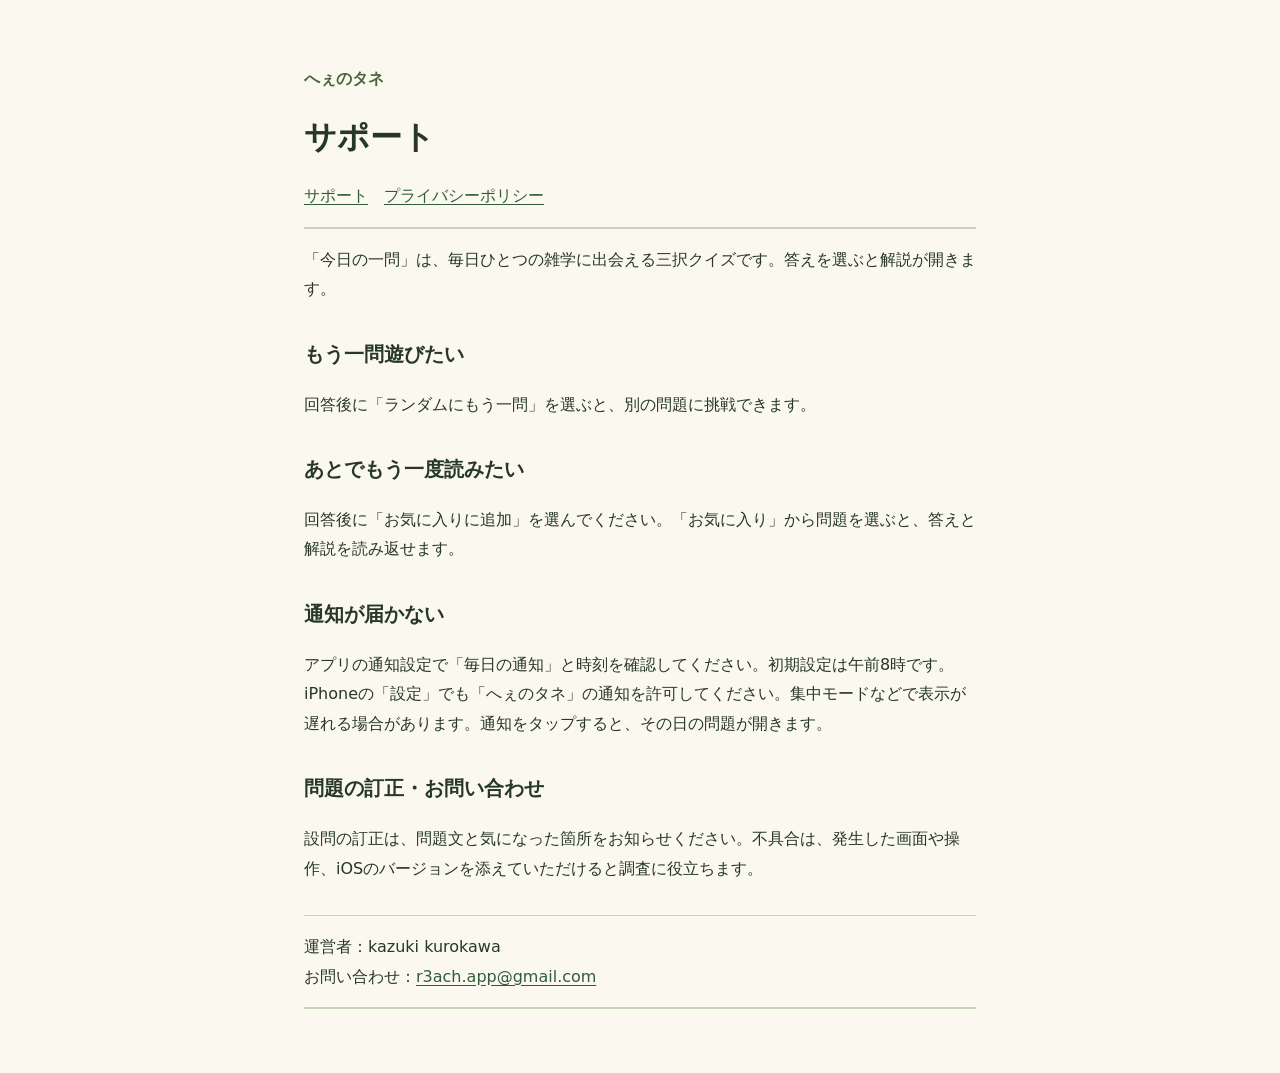
<file: index.html>
<!doctype html>
<html lang="ja"><head><meta charset="utf-8"><meta name="viewport" content="width=device-width,initial-scale=1"><title>サポート｜へぇのタネ</title><link rel="stylesheet" href="style.css"></head>
<body><main><header><p>へぇのタネ</p><h1>サポート</h1><nav><a href="index.html">サポート</a>　<a href="privacy.html">プライバシーポリシー</a></nav></header>
<p>「今日の一問」は、毎日ひとつの雑学に出会える三択クイズです。答えを選ぶと解説が開きます。</p>
<h2>もう一問遊びたい</h2><p>回答後に「ランダムにもう一問」を選ぶと、別の問題に挑戦できます。</p>
<h2>あとでもう一度読みたい</h2><p>回答後に「お気に入りに追加」を選んでください。「お気に入り」から問題を選ぶと、答えと解説を読み返せます。</p>
<h2>通知が届かない</h2><p>アプリの通知設定で「毎日の通知」と時刻を確認してください。初期設定は午前8時です。iPhoneの「設定」でも「へぇのタネ」の通知を許可してください。集中モードなどで表示が遅れる場合があります。通知をタップすると、その日の問題が開きます。</p>
<h2>問題の訂正・お問い合わせ</h2><p>設問の訂正は、問題文と気になった箇所をお知らせください。不具合は、発生した画面や操作、iOSのバージョンを添えていただけると調査に役立ちます。</p>
<footer>運営者：kazuki kurokawa<br>お問い合わせ：<a href="mailto:r3ach.app@gmail.com">r3ach.app@gmail.com</a></footer></main></body></html>
</file>
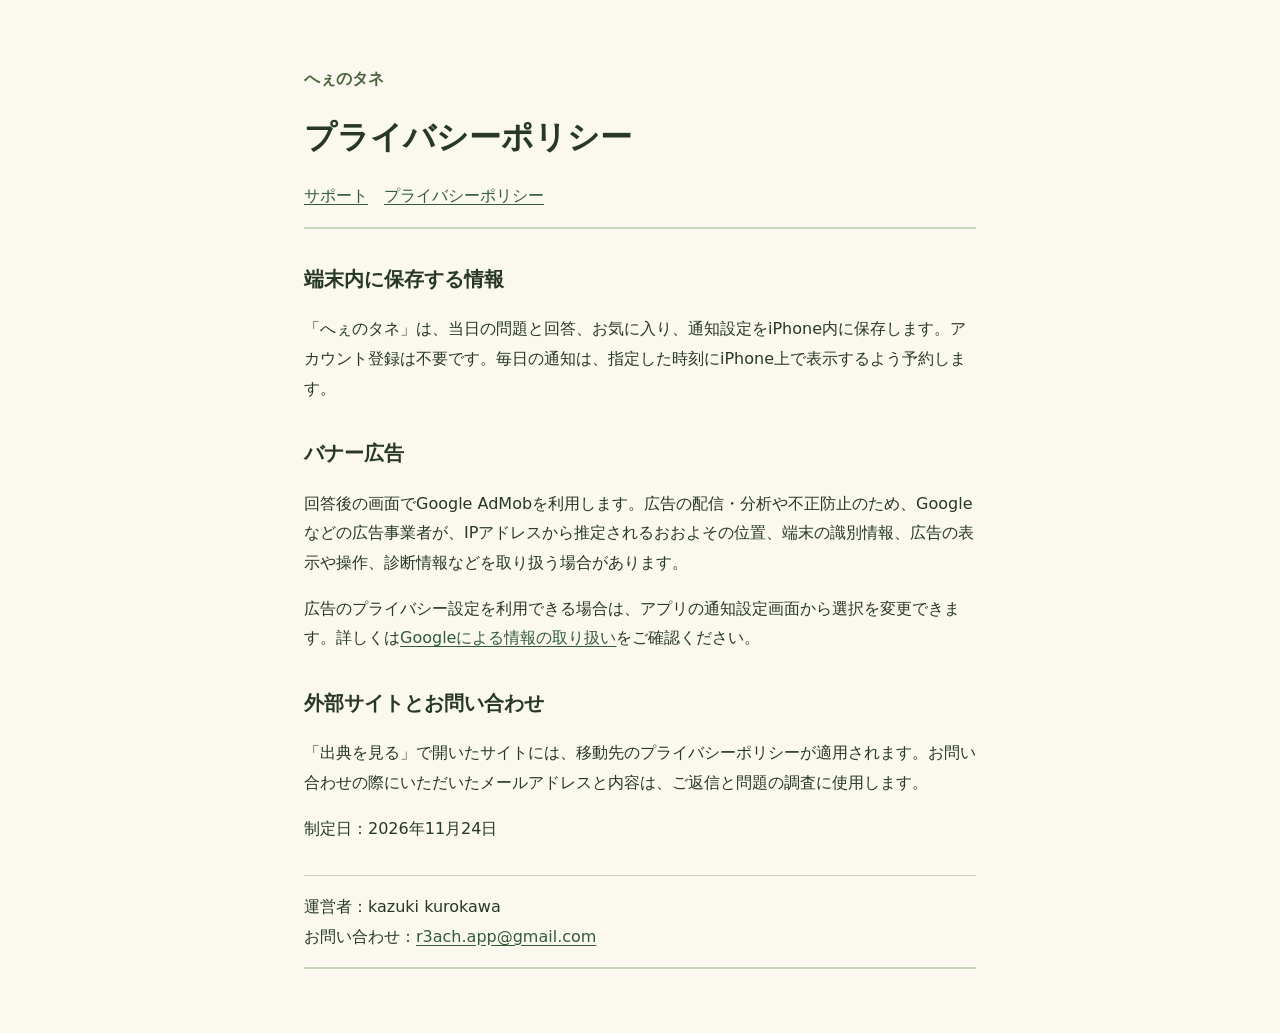
<file: privacy.html>
<!doctype html>
<html lang="ja"><head><meta charset="utf-8"><meta name="viewport" content="width=device-width,initial-scale=1"><title>プライバシーポリシー｜へぇのタネ</title><link rel="stylesheet" href="style.css"></head>
<body><main><header><p>へぇのタネ</p><h1>プライバシーポリシー</h1><nav><a href="index.html">サポート</a>　<a href="privacy.html">プライバシーポリシー</a></nav></header>
<h2>端末内に保存する情報</h2><p>「へぇのタネ」は、当日の問題と回答、お気に入り、通知設定をiPhone内に保存します。アカウント登録は不要です。毎日の通知は、指定した時刻にiPhone上で表示するよう予約します。</p>
<h2>バナー広告</h2><p>回答後の画面でGoogle AdMobを利用します。広告の配信・分析や不正防止のため、Googleなどの広告事業者が、IPアドレスから推定されるおおよその位置、端末の識別情報、広告の表示や操作、診断情報などを取り扱う場合があります。</p>
<p>広告のプライバシー設定を利用できる場合は、アプリの通知設定画面から選択を変更できます。詳しくは<a href="https://policies.google.com/technologies/partner-sites?hl=ja">Googleによる情報の取り扱い</a>をご確認ください。</p>
<h2>外部サイトとお問い合わせ</h2><p>「出典を見る」で開いたサイトには、移動先のプライバシーポリシーが適用されます。お問い合わせの際にいただいたメールアドレスと内容は、ご返信と問題の調査に使用します。</p><p>制定日：2026年11月24日</p>
<footer>運営者：kazuki kurokawa<br>お問い合わせ：<a href="mailto:r3ach.app@gmail.com">r3ach.app@gmail.com</a></footer></main></body></html>
</file>
<file: style.css>
body{margin:0;background:#faf8ef;color:#273728;font:1rem/1.85 system-ui,sans-serif}main{max-width:42rem;margin:auto;padding:2rem 1.4rem 4rem}header,footer{padding:1rem 0;border-block-end:2px solid #c7d4b9}header p{font-weight:700;color:#49643c}h1{line-height:1.4}h2{font-size:1.25rem;margin-top:2rem}a{color:#325c39;text-underline-offset:.2em}footer{margin-top:2rem;border-block-start:1px solid #c7d4b9}
</file>
